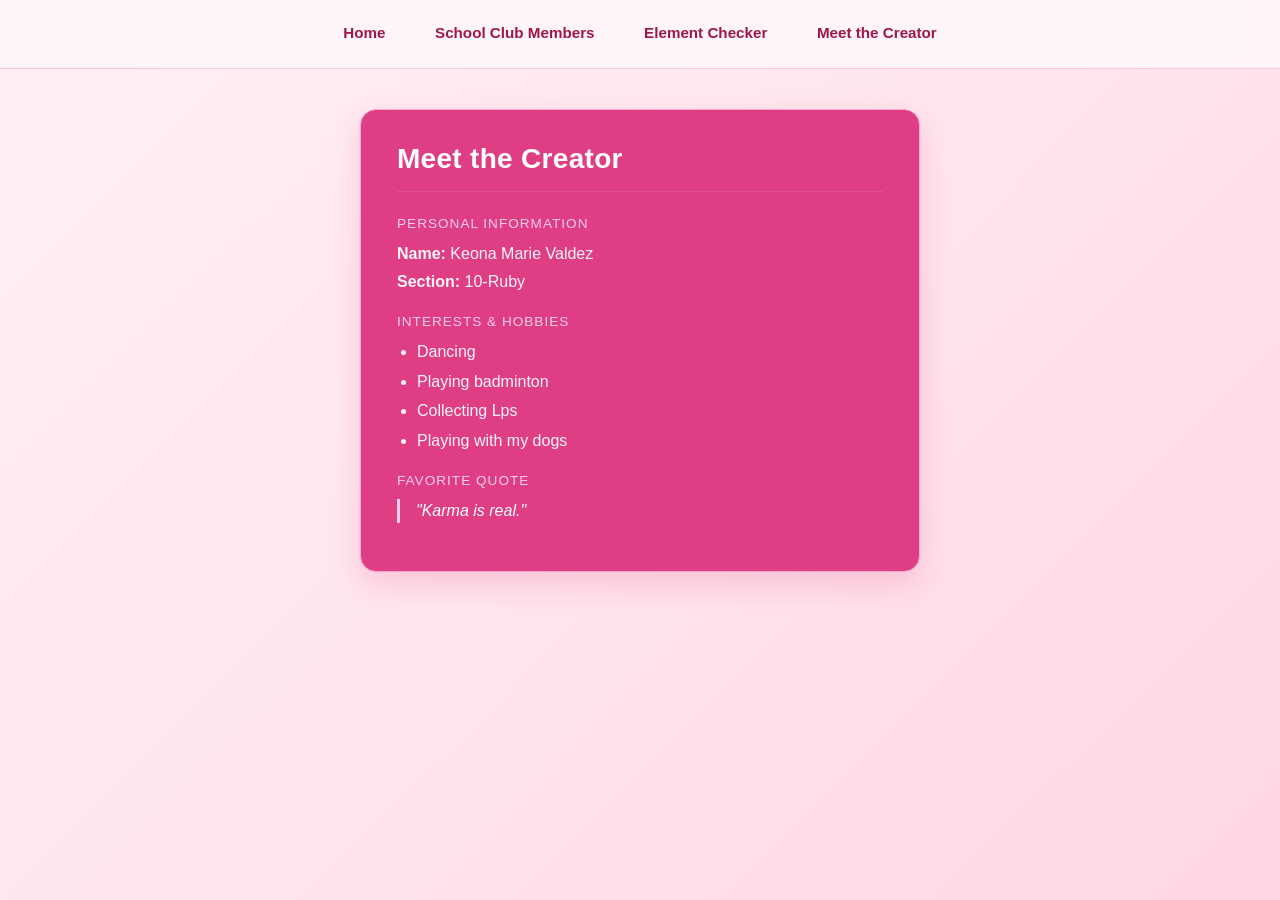
<file: creator.html>
<!DOCTYPE html>
<html lang="en">
<head>
    <meta charset="UTF-8">
    <meta name="viewport" content="width=device-width, initial-scale=1.0">
    <link href="https://cdn.jsdelivr.net/npm/bootstrap@5.3.0/dist/css/bootstrap.min.css" rel="stylesheet">
    <link rel="stylesheet" href="https://pyscript.net/releases/2026.7.3/core.css" />
    <script type="module" src="https://pyscript.net/releases/2026.7.3/core.js"></script>
    <link rel="stylesheet" href="styles.css">
    <title>Meet the Creator</title>


</head>
<body>


    <nav>
        <a href="index.html">Home</a>
        <a href="drill2.html">School Club Members</a>
        <a href="element.html">Element Checker</a>
        <a href="creator.html">Meet the Creator</a>
    </nav>


    <div class="container-box">
        <h1 class="h3 mb-3">Meet the Creator</h1>

        <hr class="mb-4">


        <h5 class="text-secondary">Personal Information</h5>
        <p class="mb-1"><strong>Name:</strong>  Keona Marie Valdez</p>
        <p class="mb-3"><strong>Section:</strong> 10-Ruby</p>


        <h5 class="text-secondary">Interests & Hobbies</h5>
        <ul class="mb-3">
            <li>Dancing</li>
            <li>Playing badminton</li>
            <li>Collecting Lps</li>
            <li>Playing with my dogs</li>
        </ul>


        <h5 class="text-secondary">Favorite Quote</h5>
        <blockquote class="blockquote fs-6 fst-italic text-white border-start border-3 ps-3">
            "Karma is real."
        </blockquote>
    </div>


</body>
</html>
</file>
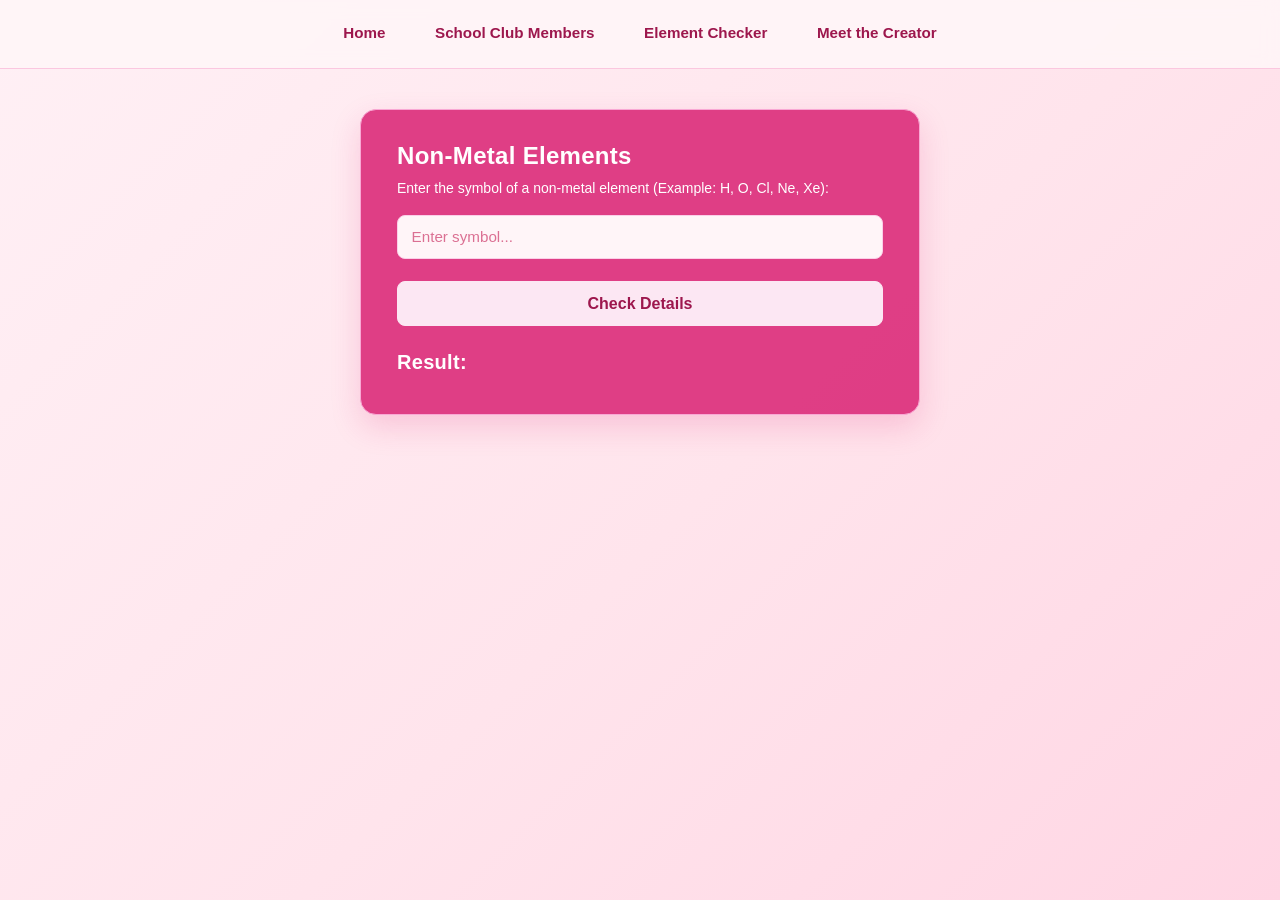
<file: element.html>
<!DOCTYPE html>
<html lang="en">
<head>
    <meta charset="UTF-8">
    <meta name="viewport" content="width=device-width, initial-scale=1.0">
    <link href="https://cdn.jsdelivr.net/npm/bootstrap@5.3.0/dist/css/bootstrap.min.css" rel="stylesheet">
    <link rel="stylesheet" href="https://pyscript.net/releases/2026.7.3/core.css" />
    <script type="module" src="https://pyscript.net/releases/2026.7.3/core.js"></script>
    <link rel="stylesheet" href="styles.css">
    <title>Periodic Table Information Finder</title>


</head>
<body>


    <nav>
        <a href="index.html">Home</a>
        <a href="drill2.html">School Club Members</a>
        <a href="element.html">Element Checker</a>
        <a href="creator.html">Meet the Creator</a>
    </nav>


    <div class="container-box">
        <h2 class="h4 mb-2">Non-Metal Elements</h2>
        <p class="text-white small">Enter the symbol of a non-metal element (Example: H, O, Cl, Ne, Xe):</p>

        <input type="text" id="symbolInput" placeholder="Enter symbol...">
        <button class="btn btn-primary w-100 mt-2" py-click="search_element">Check Details</button>


        <h3 class="h5 mt-4">Result:</h3>
        <div id="output"></div>
    </div>


    <script type="py" src="main_skills.py"></script>


</body>
</html>
</file>
<file: styles.css>
/* Light Pink Background & Soft Rose Text */
body {
    background: linear-gradient(135deg, #fff0f5 0%, #ffe4ec 55%, #ffd6e4 100%);
    color: #5c1f38;
    font-family: 'Segoe UI', Tahoma, Geneva, Verdana, sans-serif;
    min-height: 100vh;
    margin: 0;
    padding-bottom: 3rem;
}

/* Navigation Bar (shared across all 4 HTML files) */
nav {
    background-color: rgba(255, 245, 248, 0.9);
    backdrop-filter: blur(8px);
    border-bottom: 1px solid rgba(244, 114, 182, 0.35);
    padding: 1rem 1.5rem;
    display: flex;
    justify-content: center;
    flex-wrap: wrap;
    gap: 1.5rem;
    margin-bottom: 2.5rem;
}

nav a {
    color: #9d174d;
    text-decoration: none;
    font-weight: 600;
    font-size: 0.95rem;
    padding: 0.4rem 0.8rem;
    border-radius: 8px;
    transition: all 0.2s ease;
}

nav a:hover {
    color: #831843;
    background-color: rgba(251, 207, 232, 0.75);
}

/* Main Card Container (.container-box used in all pages) */
.container-box {
    max-width: 560px;
    margin: 0 auto;
    padding: 2rem 2.25rem;
    background-color: rgba(219, 39, 119, 0.88);
    color: #fff5f8;
    border: 1px solid #f9a8d4;
    border-radius: 16px;
    box-shadow: 0 12px 30px rgba(219, 39, 119, 0.18);
}

/* Headings & Dividers */
.container-box h1,
.container-box h2,
.container-box h3 {
    color: #ffffff;
    font-weight: 600;
    letter-spacing: 0.3px;
}

.container-box h5.text-secondary {
    color: #fbcfe8 !important;
    text-transform: uppercase;
    font-size: 0.85rem;
    letter-spacing: 1px;
    margin-top: 1.25rem;
    margin-bottom: 0.6rem;
}

.container-box hr {
    border-color: rgba(255, 255, 255, 0.35);
}

/* Form Labels & Inputs (handles inputs without .form-control) */
.form-label {
    color: #fff5f8;
    font-weight: 500;
    margin-top: 0.5rem;
    margin-bottom: 0.35rem;
    display: block;
}

.container-box input[type="text"] {
    width: 100%;
    padding: 0.6rem 0.85rem;
    margin-bottom: 0.85rem;
    background-color: #fff5f8;
    border: 1px solid #fbcfe8;
    border-radius: 8px;
    color: #5c1f38;
    font-size: 0.95rem;
    transition: border-color 0.2s ease, box-shadow 0.2s ease;
}

.container-box input[type="text"]::placeholder {
    color: #db7093;
}

.container-box input[type="text"]:focus {
    outline: none;
    border-color: #ffffff;
    box-shadow: 0 0 0 3px rgba(255, 255, 255, 0.35);
}

/* Primary Buttons (.btn-primary in index.html, drill2.html, element.html) */
.btn-primary {
    background-color: #fce7f3;
    border-color: #fce7f3;
    color: #9d174d;
    font-weight: 600;
    padding: 0.6rem 1rem;
    border-radius: 8px;
    transition: background-color 0.2s ease, color 0.2s ease, transform 0.1s ease;
}

.btn-primary:hover {
    background-color: #ffffff;
    border-color: #ffffff;
    color: #831843;
}

.btn-primary:active {
    transform: scale(0.99);
}

/* PyScript Output Area (#output in index.html, drill2.html, element.html) */
#output {
    margin-top: 1.25rem;
    padding: 1rem 1.25rem;
    background-color: rgba(255, 240, 245, 0.94);
    border-left: 4px solid #f472b6;
    border-radius: 8px;
    color: #5c1f38;
    font-size: 0.95rem;
    line-height: 1.6;
    word-wrap: break-word;
}

#output:empty {
    display: none;
}

#output h3 {
    font-size: 1.05rem;
    margin-top: 0.5rem;
    margin-bottom: 0.35rem;
    color: #be185d;
}

#output p {
    margin-bottom: 0.5rem;
}

/* Creator Page List & Blockquote (creator.html) */
.container-box ul {
    padding-left: 1.25rem;
    color: #fff5f8;
}

.container-box ul li {
    margin-bottom: 0.35rem;
}

.container-box blockquote {
    padding-left: 1rem;
    border-color: #fbcfe8 !important;
    margin-top: 0.5rem;
}
</file>
